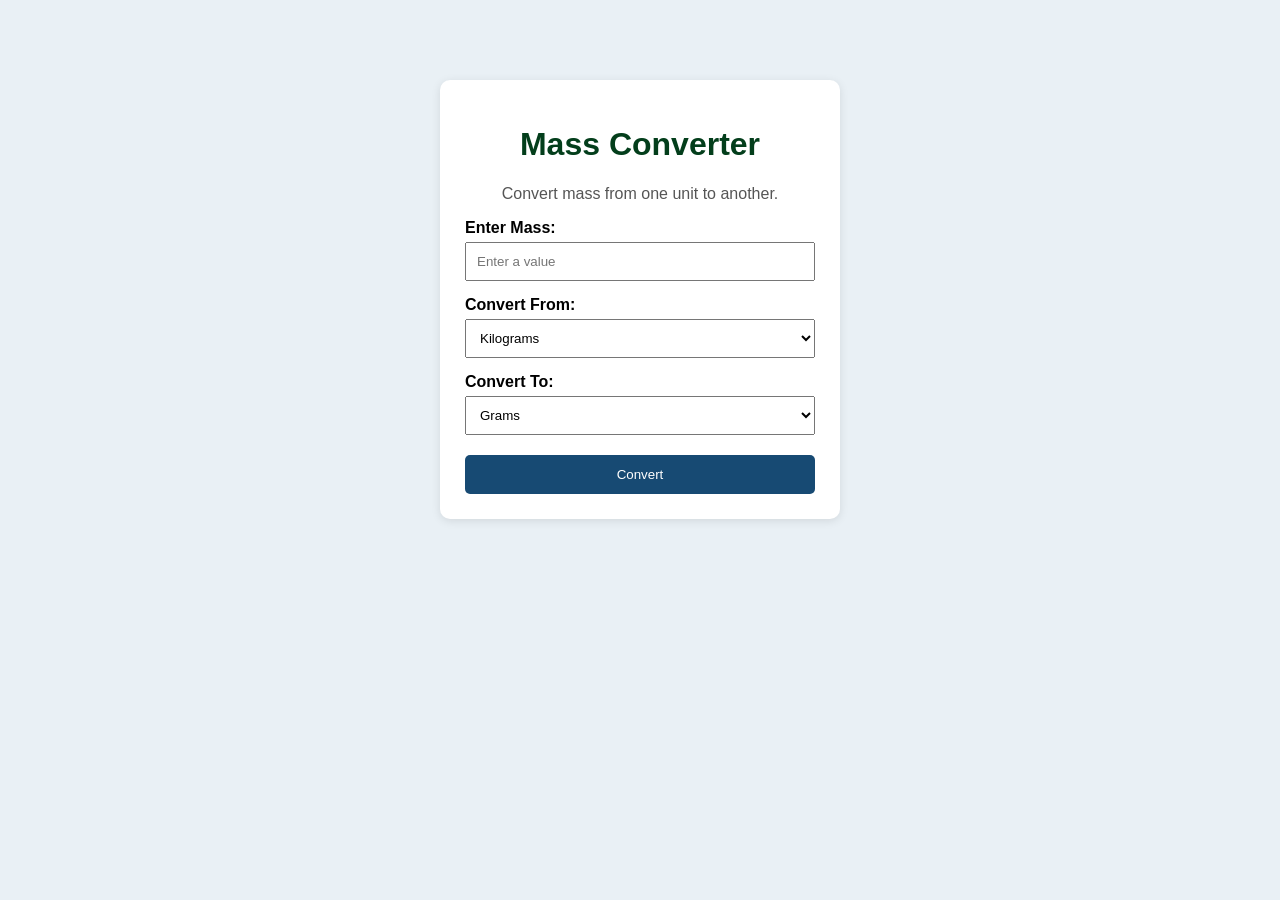
<file: Java_Mass Calculation/index.html>
<!DOCTYPE html>
<html>
<head>
    <title>Mass Converter</title>
    <link rel="stylesheet" href="style.css">
</head>
<body>

    <div class="container">
        <h1>Mass Converter</h1>
        <p>Convert mass from one unit to another.</p>

        <!-- Input field for entering the mass -->
        <label>Enter Mass:</label>
        <input type="number" id="mass" placeholder="Enter a value">

        <!-- Select the unit to convert from -->
        <label>Convert From:</label>
        <select id="fromUnit">
            <option value="kg">Kilograms</option>
            <option value="g">Grams</option>
            <option value="lb">Pounds</option>
            <option value="mg">Milligrams</option>
        </select>

        <!-- Select the unit to convert to -->
        <label>Convert To:</label>
        <select id="toUnit">
            <option value="g">Grams</option>
            <option value="kg">Kilograms</option>
            <option value="lb">Pounds</option>
            <option value="mg">Milligrams</option>
        </select>

        <!-- Button used to carry out the conversion -->
        <button onclick="convertMass()">Convert</button>

        
    </div>

    <script src="script.js"></script>
</body>
</html>
</file>
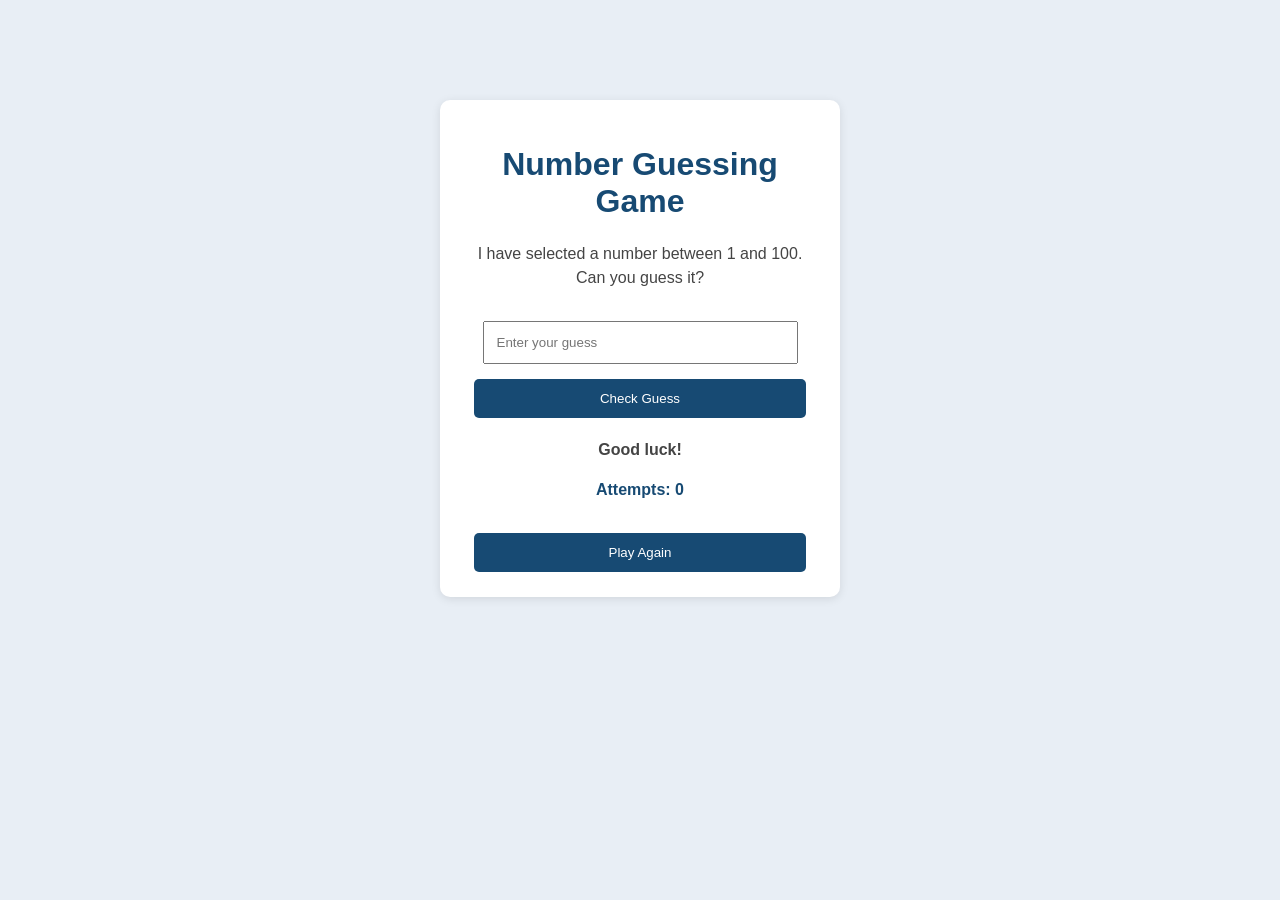
<file: Java_Number_Guessing_Game/index.html>
<!DOCTYPE html>
<html>
<head>
    <title>Number Guessing Game</title>
    <link rel="stylesheet" href="style.css">
</head>
<body>

    <div class="game-container">

        <h1>Number Guessing Game</h1>

        <p>
            I have selected a number between 1 and 100.
            Can you guess it?
        </p>

        <!-- Input field for the player's guess -->
        <input type="number" id="guess" placeholder="Enter your guess">

        <!-- Button to submit the guess -->
        <button onclick="checkGuess()">Check Guess</button>

        <!-- This area displays hints and messages -->
        <p id="message">Good luck!</p>

        <!-- Displays the number of attempts -->
        <p id="attempts">Attempts: 0</p>

        <!-- Button to start a new game -->
        <button onclick="restartGame()">Play Again</button>

    </div>

    <script src="script.js"></script>
</body>
</html>
</file>
<file: Java_Mass Calculation/style.css>
body {
    font-family: Arial, sans-serif;
    background-color: #e9f0f5;
    margin: 0;
    padding: 0;
}

.container {
    width: 350px;
    margin: 80px auto;
    padding: 25px;
    background-color: white;
    border-radius: 10px;
    box-shadow: 0 2px 10px rgba(0, 0, 0, 0.1);
}

h1 {
    text-align: center;
    color: #033e1b;
}

p {
    text-align: center;
    color: #555;
}

label {
    display: block;
    margin-top: 15px;
    font-weight: bold;
}

input, select {
    width: 100%;
    padding: 10px;
    margin-top: 5px;
    box-sizing: border-box;
}

button {
    width: 100%;
    padding: 12px;
    margin-top: 20px;
    background-color: #174a73;
    color: white;
    border: none;
    border-radius: 5px;
    cursor: pointer;
}

button:hover {
    background-color: #3798e8;
}

#result {
    text-align: center;
    color: green;
    margin-top: 20px;
}
</file>
<file: Java_Number_Guessing_Game/style.css>
body {
    font-family: Arial, sans-serif;
    background-color: #e8eef5;
    margin: 0;
    padding: 0;
}

.game-container {
    width: 350px;
    margin: 100px auto;
    padding: 25px;
    background-color: white;
    text-align: center;
    border-radius: 10px;
    box-shadow: 0 2px 10px rgba(0, 0, 0, 0.1);
}

h1 {
    color: #174a73;
}

p {
    color: #444;
    line-height: 1.5;
}

input {
    width: 90%;
    padding: 12px;
    margin-top: 15px;
    box-sizing: border-box;
}

button {
    padding: 12px;
    width: 95%;
    margin-top: 15px;
    background-color: #174a73;
    color: white;
    border: none;
    border-radius: 5px;
    cursor: pointer;
}

button:hover {
    background-color: #0d304d;
}

#message {
    font-weight: bold;
    margin-top: 20px;
}

#attempts {
    color: #174a73;
    font-weight: bold;
}
</file>
